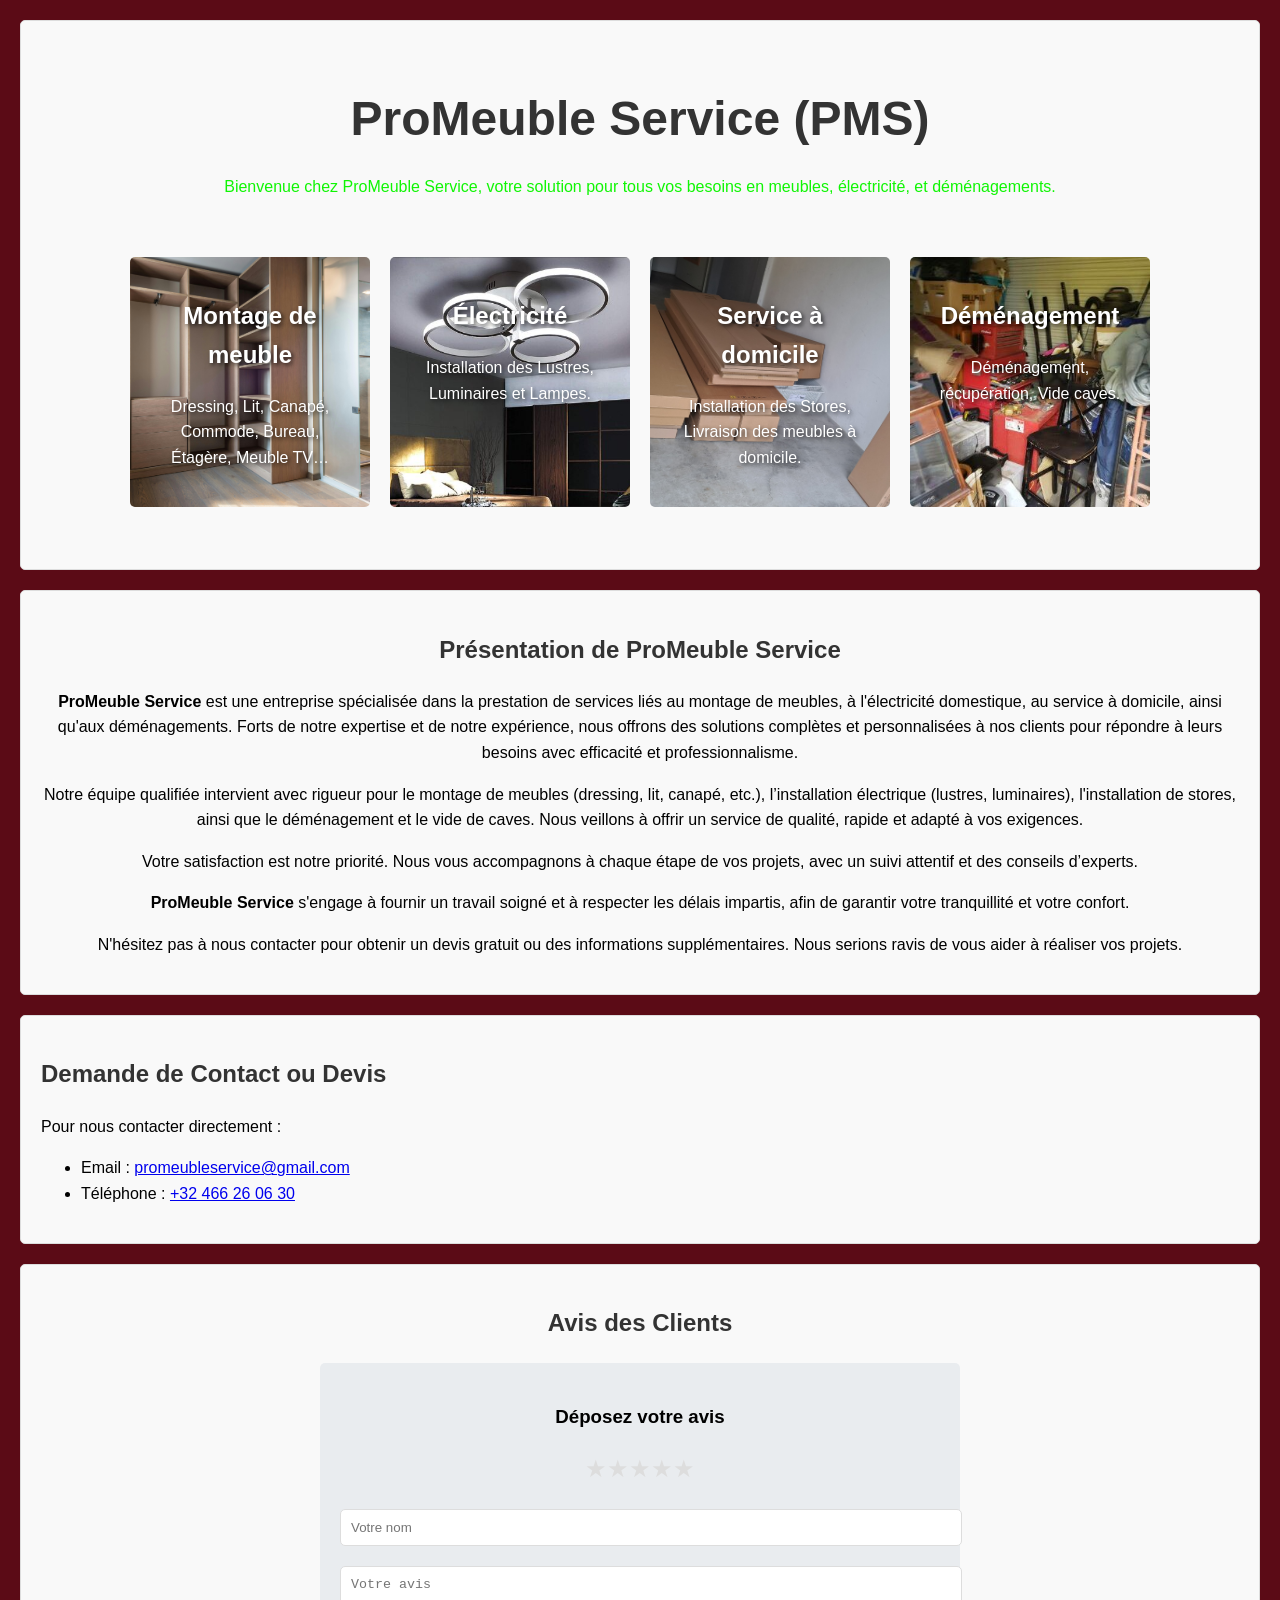
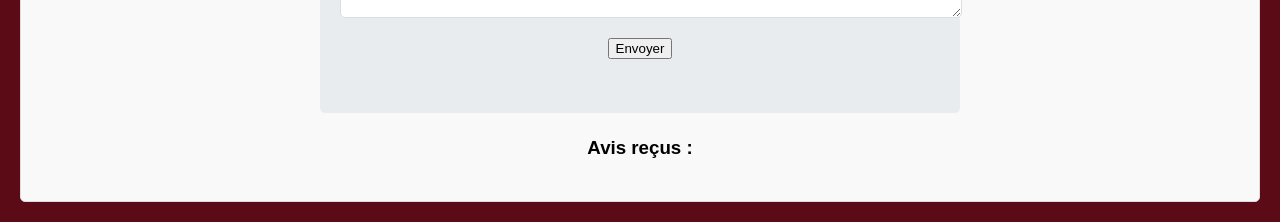
<file: index.html>
<!DOCTYPE html>
<html lang="fr">

<head>
    <meta charset="UTF-8">
    <meta name="viewport" content="width=device-width, initial-scale=1.0">
    <title>ProMeuble Service</title>
    <link rel="stylesheet" href="styles.css">
    <style>
        body {
            font-family: Arial, sans-serif;
            line-height: 1.6;
        }

        .section {
            padding: 20px;
            margin: 20px;
            border: 1px solid #ddd;
            border-radius: 5px;
            background: #f9f9f9;
        }

        .presentation {
            text-align: center;
        }

        .avis {
            text-align: center;
        }

        h1, h2 {
            color: #333;
            cursor: pointer;
        }

        /* Styles pour activités */
        .activite {
            display: flex;
            flex-wrap: wrap;
            justify-content: center;
        }

        .activite-item {
            background-size: cover;
            background-position: center;
            color: #fff;
            padding: 20px;
            margin: 10px;
            width: 200px;
            text-align: center;
            border-radius: 5px;
            position: relative;
        }

        /* Styles pour le formulaire d'avis */
        .avis-form {
            margin: 20px auto;
            max-width: 600px;
            padding: 20px;
            background-color: #e9ecef;
            border-radius: 5px;
        }

        .avis-form input,
        .avis-form textarea {
            width: 100%;
            padding: 10px;
            margin: 10px 0;
            border: 1px solid #ddd;
            border-radius: 5px;
        }

        .star-rating {
            display: flex;
            justify-content: center;
            margin: 10px 0;
        }

        .star {
            font-size: 24px;
            cursor: pointer;
            color: #ddd;
        }

        .star.selected {
            color: gold;
        }
    </style>
</head>

<body>
    <!-- Section Accueil -->
    <section id="accueil" class="section accueil">
        <h1>ProMeuble Service (PMS)</h1>
        <p>Bienvenue chez ProMeuble Service, votre solution pour tous vos besoins en meubles, électricité, et déménagements.</p>

        <!-- Activités -->
        <div class="activite">
            <div class="activite-item" style="background-image: url('image1.jpg');">
                <h2><a href="montage.html" style="color: white; text-decoration: none;">Montage de meuble</a></h2>
                <p>Dressing, Lit, Canapé, Commode, Bureau, Étagère, Meuble TV…</p>
            </div>
            <div class="activite-item" style="background-image: url('image2.jpg');">
                <h2><a href="electricite.html" style="color: white; text-decoration: none;">Électricité</a></h2>
                <p>Installation des Lustres, Luminaires et Lampes.</p>
            </div>
            <div class="activite-item" style="background-image: url('image3.jpg');">
                <h2><a href="service.html" style="color: white; text-decoration: none;">Service à domicile</a></h2>
                <p>Installation des Stores, Livraison des meubles à domicile.</p>
            </div>
            <div class="activite-item" style="background-image: url('image4.jpg');">
                <h2><a href="demenagement.html" style="color: white; text-decoration: none;">Déménagement</a></h2>
                <p>Déménagement, récupération, Vide caves.</p>
            </div>
        </div>
    </section>

    <!-- Section Présentation de l'entreprise -->
    <section id="presentation" class="section presentation">
        <h2>Présentation de ProMeuble Service</h2>
        <p><strong>ProMeuble Service</strong> est une entreprise spécialisée dans la prestation de services liés au montage de meubles, à l'électricité domestique, au service à domicile, ainsi qu'aux déménagements. Forts de notre expertise et de notre expérience, nous offrons des solutions complètes et personnalisées à nos clients pour répondre à leurs besoins avec efficacité et professionnalisme.</p>
        
        <p>Notre équipe qualifiée intervient avec rigueur pour le montage de meubles (dressing, lit, canapé, etc.), l’installation électrique (lustres, luminaires), l'installation de stores, ainsi que le déménagement et le vide de caves. Nous veillons à offrir un service de qualité, rapide et adapté à vos exigences.</p>

        <p>Votre satisfaction est notre priorité. Nous vous accompagnons à chaque étape de vos projets, avec un suivi attentif et des conseils d’experts.</p>

        <p><strong>ProMeuble Service</strong> s'engage à fournir un travail soigné et à respecter les délais impartis, afin de garantir votre tranquillité et votre confort.</p>

        <p>N'hésitez pas à nous contacter pour obtenir un devis gratuit ou des informations supplémentaires. Nous serions ravis de vous aider à réaliser vos projets.</p>
    </section>

    <!-- Section Contact -->
    <section id="contact" class="section contact">
        <h2>Demande de Contact ou Devis</h2>
        
        <!-- Informations de contact -->
        <p>Pour nous contacter directement :</p>
        <ul>
            <li>Email : <a href="mailto:promeubleservice@gmail.com">promeubleservice@gmail.com</a></li>
            <li>Téléphone : <a href="tel:+32466260630">+32 466 26 06 30</a></li>
        </ul>
    </section>

    <!-- Section Avis des clients -->
    <section id="avis" class="section avis">
        <h2>Avis des Clients</h2>
        <div class="avis-form">
            <h3>Déposez votre avis</h3>
            <form id="avisForm">
                <div class="star-rating" id="star-rating">
                    <span class="star" data-value="1">&#9733;</span>
                    <span class="star" data-value="2">&#9733;</span>
                    <span class="star" data-value="3">&#9733;</span>
                    <span class="star" data-value="4">&#9733;</span>
                    <span class="star" data-value="5">&#9733;</span>
                </div>
                <input type="text" placeholder="Votre nom" required>
                <textarea placeholder="Votre avis" required></textarea>
                <button type="submit">Envoyer</button>
            </form>
        </div>
        <div id="avisList">
            <h3>Avis reçus :</h3>
            <ul id="avisUl">
                <!-- Les avis seront affichés ici -->
            </ul>
        </div>
    </section>

    <script>
        const starRating = document.getElementById('star-rating');
        let ratingValue = 0;

        // Gérer la sélection des étoiles
        starRating.addEventListener('click', (e) => {
            if (e.target.classList.contains('star')) {
                ratingValue = e.target.getAttribute('data-value');
                const stars = starRating.querySelectorAll('.star');
                stars.forEach((star, index) => {
                    star.classList.toggle('selected', index < ratingValue);
                });
            }
        });

        // Gérer l'envoi du formulaire
        document.getElementById('avisForm').addEventListener('submit', function(e) {
            e.preventDefault(); // Empêcher l'envoi du formulaire
            const name = this.querySelector('input').value;
            const message = this.querySelector('textarea').value;

            // Créer un nouvel élément d'avis
            const li = document.createElement('li');
            li.textContent = `${name} (Évaluation: ${ratingValue} étoiles): ${message}`;
            document.getElementById('avisUl').appendChild(li);

            // Réinitialiser le formulaire
            this.reset();
            ratingValue = 0;
            starRating.querySelectorAll('.star').forEach(star => star.classList.remove('selected'));
        });
    </script>
</body>

</html>
</file>
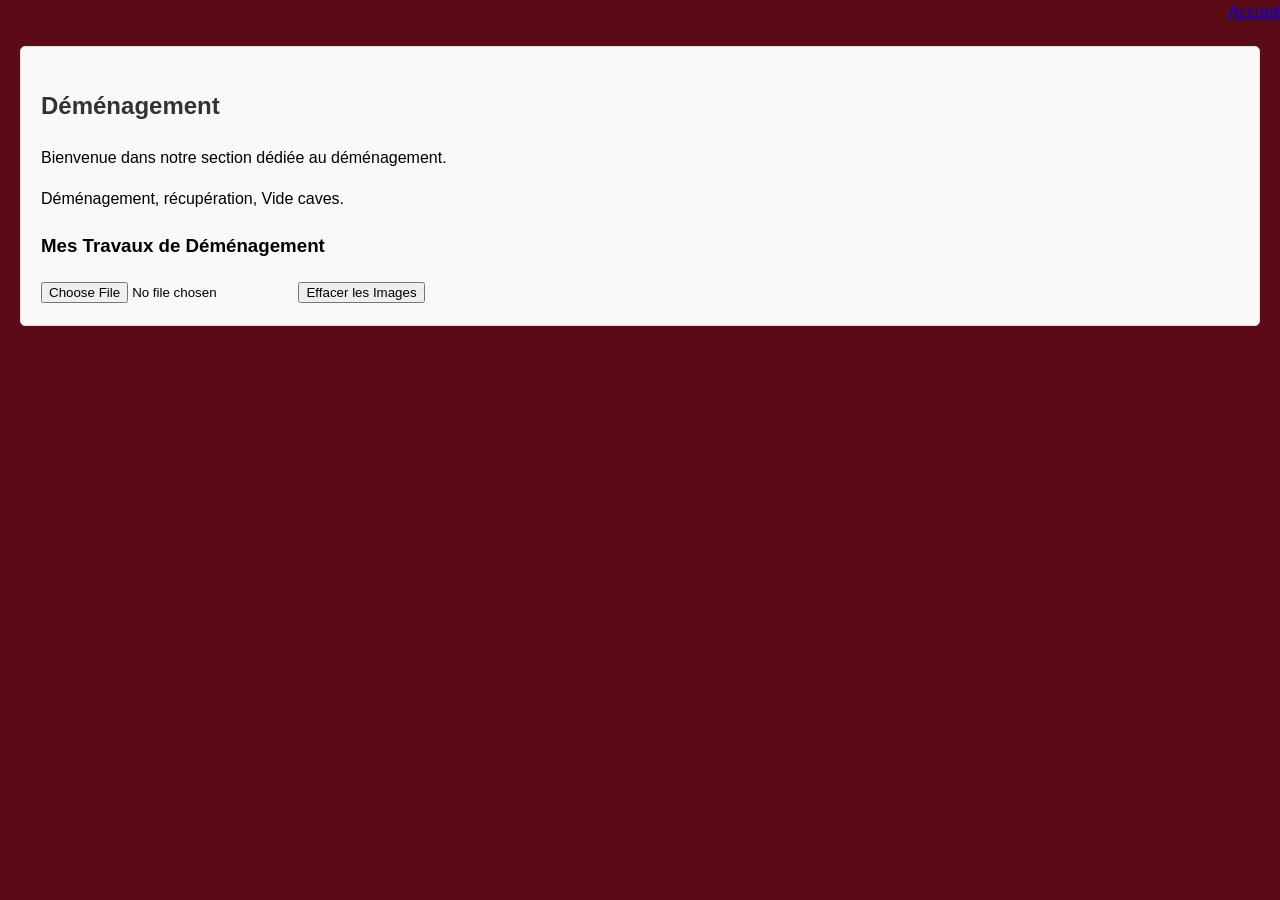
<file: demenagement.html>
<!DOCTYPE html>
<html lang="fr">

<head>
    <meta charset="UTF-8">
    <meta name="viewport" content="width=device-width, initial-scale=1.0">
    <title>Déménagement - ProMeuble Service</title>
    <link rel="stylesheet" href="styles.css">
    <style>
        body {
            font-family: Arial, sans-serif;
            line-height: 1.6;
        }

        .section {
            padding: 20px;
            margin: 20px;
            border: 1px solid #ddd;
            border-radius: 5px;
            background: #f9f9f9;
        }

        .nav {
            text-align: right;
        }

        h1 {
            color: #333;
        }
    </style>
</head>

<body>
    <div class="nav">
        <a href="index.html">Accueil</a>
    </div>
    
    <section class="section">
        <h1>Déménagement</h1>
        <p>Bienvenue dans notre section dédiée au déménagement.</p>
        <p>Déménagement, récupération, Vide caves.</p>

        <!-- Espace pour les travaux -->
        <h3>Mes Travaux de Déménagement</h3>
        <div id="demenagementImages" class="work-images">
            <!-- Les images de déménagement seront affichées ici -->
        </div>
        <div class="upload-section">
            <input type="file" accept="image/*" onchange="uploadImage(event, 'demenagementImages')">
            <button onclick="clearImages('demenagementImages')">Effacer les Images</button>
        </div>
    </section>

    <script>
        function uploadImage(event, sectionId) {
            const file = event.target.files[0];
            const img = document.createElement('img');
            img.src = URL.createObjectURL(file);
            document.getElementById(sectionId).appendChild(img);
        }

        function clearImages(sectionId) {
            const section = document.getElementById(sectionId);
            while (section.firstChild) {
                section.removeChild(section.firstChild);
            }
        }
    </script>
</body>

</html>
</file>
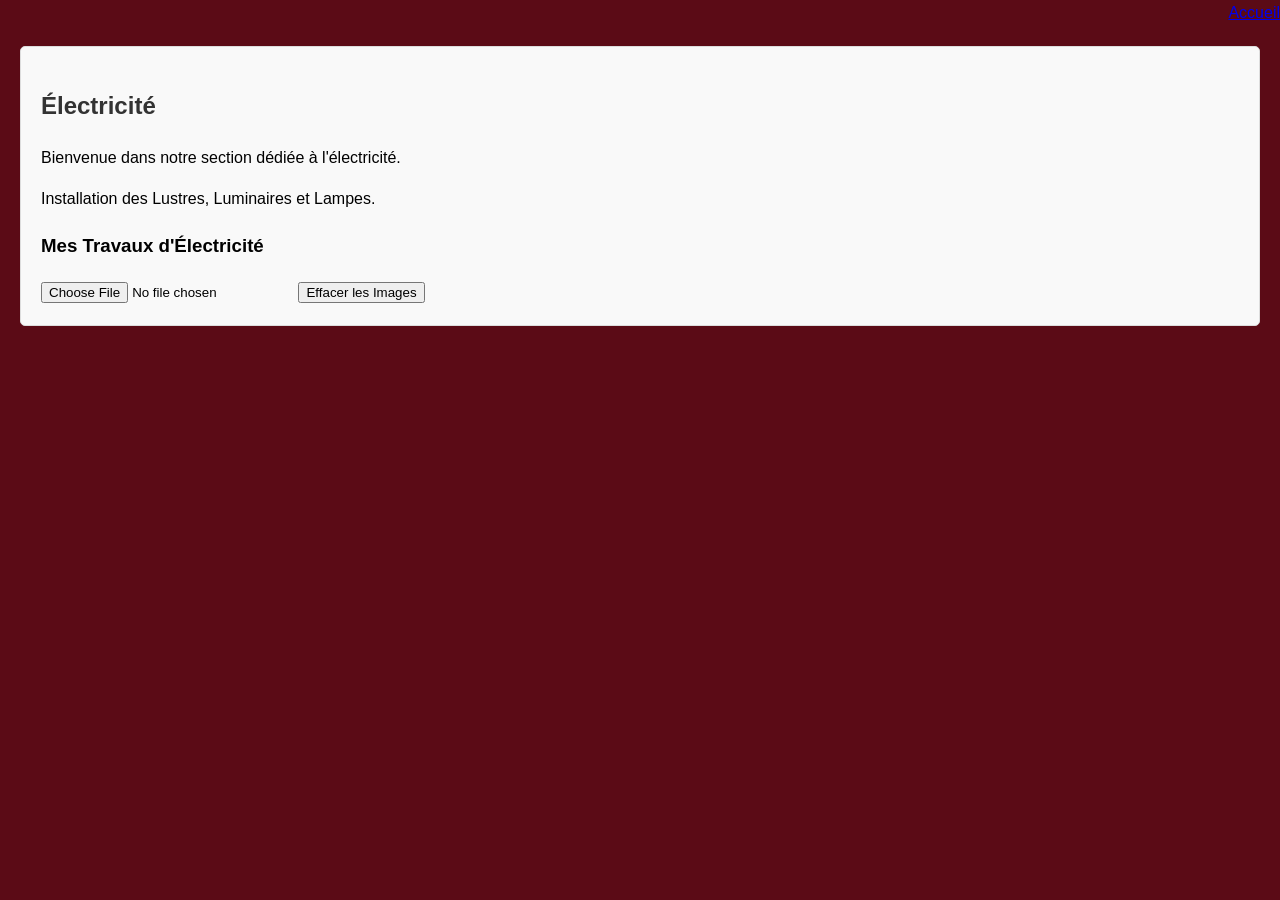
<file: electricite.html>
<!DOCTYPE html>
<html lang="fr">

<head>
    <meta charset="UTF-8">
    <meta name="viewport" content="width=device-width, initial-scale=1.0">
    <title>Électricité - ProMeuble Service</title>
    <link rel="stylesheet" href="styles.css">
    <style>
        body {
            font-family: Arial, sans-serif;
            line-height: 1.6;
        }

        .section {
            padding: 20px;
            margin: 20px;
            border: 1px solid #ddd;
            border-radius: 5px;
            background: #f9f9f9;
        }

        .nav {
            text-align: right;
        }

        h1 {
            color: #333;
        }
    </style>
</head>

<body>
    <div class="nav">
        <a href="index.html">Accueil</a>
    </div>
    
    <section class="section">
        <h1>Électricité</h1>
        <p>Bienvenue dans notre section dédiée à l'électricité.</p>
        <p>Installation des Lustres, Luminaires et Lampes.</p>

        <!-- Espace pour les travaux -->
        <h3>Mes Travaux d'Électricité</h3>
        <div id="electriciteImages" class="work-images">
            <!-- Les images d'électricité seront affichées ici -->
        </div>
        <div class="upload-section">
            <input type="file" accept="image/*" onchange="uploadImage(event, 'electriciteImages')">
            <button onclick="clearImages('electriciteImages')">Effacer les Images</button>
        </div>
    </section>

    <script>
        function uploadImage(event, sectionId) {
            const file = event.target.files[0];
            const img = document.createElement('img');
            img.src = URL.createObjectURL(file);
            document.getElementById(sectionId).appendChild(img);
        }

        function clearImages(sectionId) {
            const section = document.getElementById(sectionId);
            while (section.firstChild) {
                section.removeChild(section.firstChild);
            }
        }
    </script>
</body>

</html>
</file>
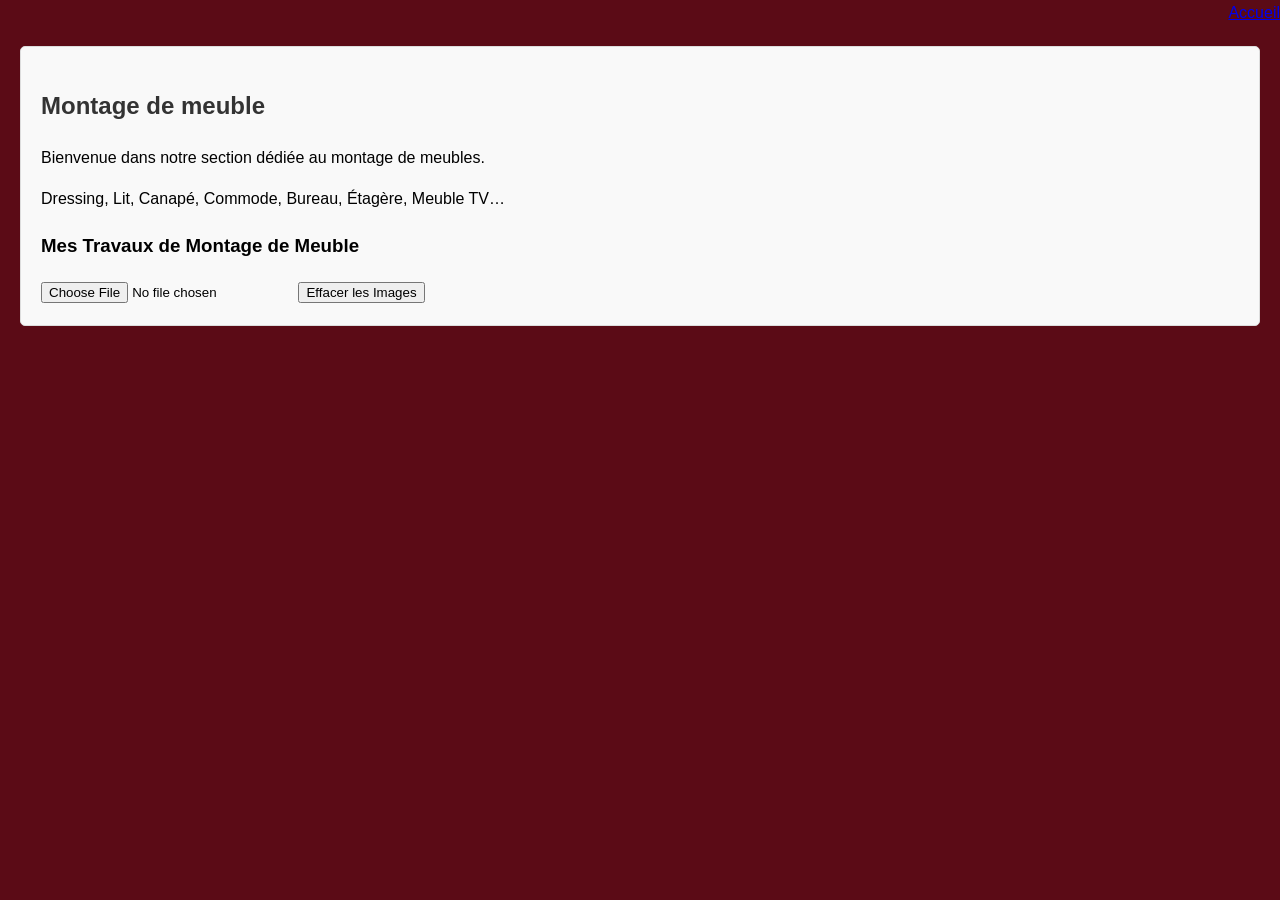
<file: montage.html>
<!DOCTYPE html>
<html lang="fr">

<head>
    <meta charset="UTF-8">
    <meta name="viewport" content="width=device-width, initial-scale=1.0">
    <title>Montage de meuble - ProMeuble Service</title>
    <link rel="stylesheet" href="styles.css">
    <style>
        body {
            font-family: Arial, sans-serif;
            line-height: 1.6;
        }

        .section {
            padding: 20px;
            margin: 20px;
            border: 1px solid #ddd;
            border-radius: 5px;
            background: #f9f9f9;
        }

        .nav {
            text-align: right;
        }

        h1 {
            color: #333;
        }
    </style>
</head>

<body>
    <div class="nav">
        <a href="index.html">Accueil</a>
    </div>
    
    <section class="section">
        <h1>Montage de meuble</h1>
        <p>Bienvenue dans notre section dédiée au montage de meubles.</p>
        <p>Dressing, Lit, Canapé, Commode, Bureau, Étagère, Meuble TV…</p>

        <!-- Espace pour les travaux -->
        <h3>Mes Travaux de Montage de Meuble</h3>
        <div id="montageImages" class="work-images">
            <!-- Les images de montage de meubles seront affichées ici -->
        </div>
        <div class="upload-section">
            <input type="file" accept="image/*" onchange="uploadImage(event, 'montageImages')">
            <button onclick="clearImages('montageImages')">Effacer les Images</button>
        </div>
    </section>

    <script>
        function uploadImage(event, sectionId) {
            const file = event.target.files[0];
            const img = document.createElement('img');
            img.src = URL.createObjectURL(file);
            document.getElementById(sectionId).appendChild(img);
        }

        function clearImages(sectionId) {
            const section = document.getElementById(sectionId);
            while (section.firstChild) {
                section.removeChild(section.firstChild);
            }
        }
    </script>
</body>

</html>
</file>
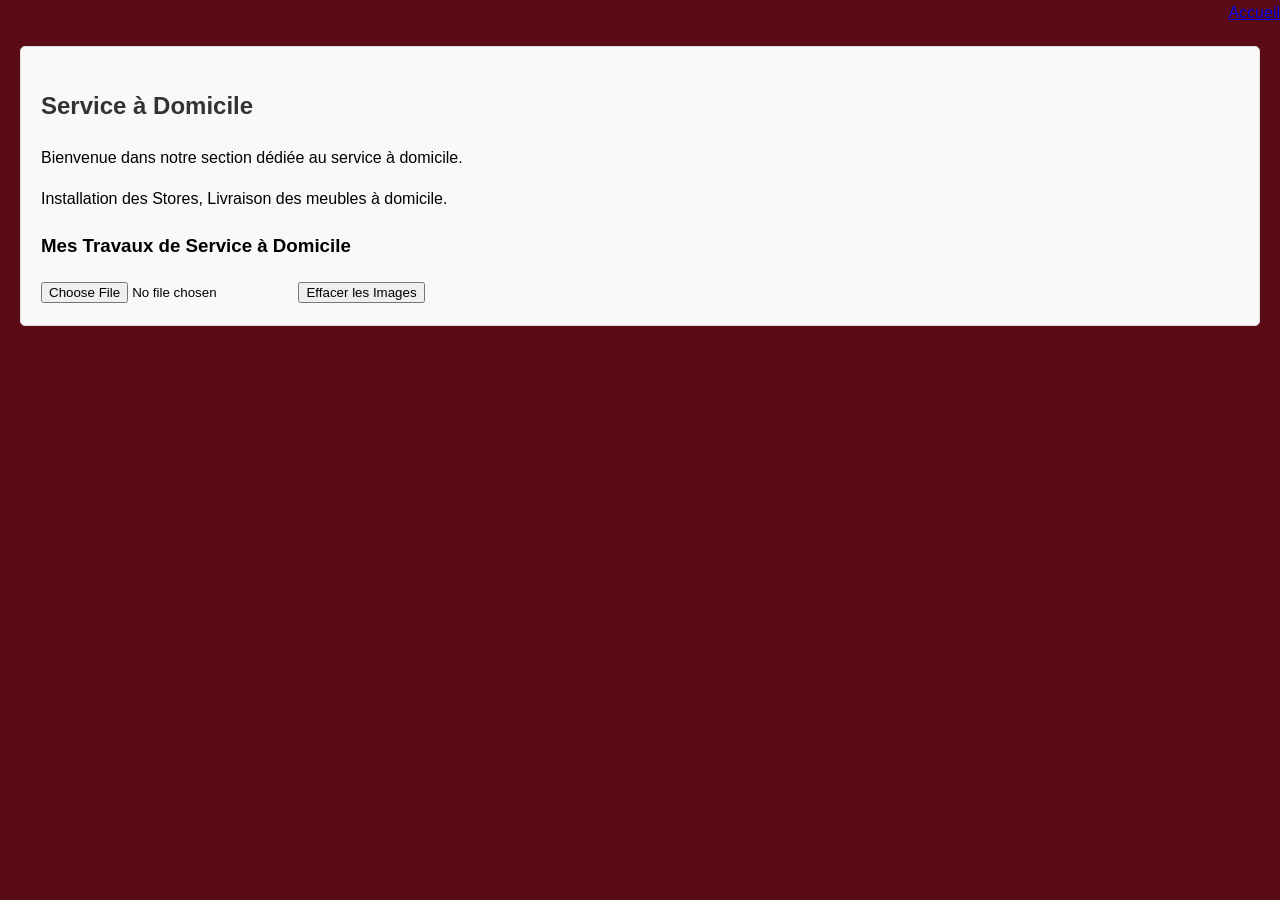
<file: service.html>
<!DOCTYPE html>
<html lang="fr">

<head>
    <meta charset="UTF-8">
    <meta name="viewport" content="width=device-width, initial-scale=1.0">
    <title>Service à Domicile - ProMeuble Service</title>
    <link rel="stylesheet" href="styles.css">
    <style>
        body {
            font-family: Arial, sans-serif;
            line-height: 1.6;
        }

        .section {
            padding: 20px;
            margin: 20px;
            border: 1px solid #ddd;
            border-radius: 5px;
            background: #f9f9f9;
        }

        .nav {
            text-align: right;
        }

        h1 {
            color: #333;
        }
    </style>
</head>

<body>
    <div class="nav">
        <a href="index.html">Accueil</a>
    </div>
    
    <section class="section">
        <h1>Service à Domicile</h1>
        <p>Bienvenue dans notre section dédiée au service à domicile.</p>
        <p>Installation des Stores, Livraison des meubles à domicile.</p>

        <!-- Espace pour les travaux -->
        <h3>Mes Travaux de Service à Domicile</h3>
        <div id="serviceImages" class="work-images">
            <!-- Les images de service à domicile seront affichées ici -->
        </div>
        <div class="upload-section">
            <input type="file" accept="image/*" onchange="uploadImage(event, 'serviceImages')">
            <button onclick="clearImages('serviceImages')">Effacer les Images</button>
        </div>
    </section>

    <script>
        function uploadImage(event, sectionId) {
            const file = event.target.files[0];
            const img = document.createElement('img');
            img.src = URL.createObjectURL(file);
            document.getElementById(sectionId).appendChild(img);
        }

        function clearImages(sectionId) {
            const section = document.getElementById(sectionId);
            while (section.firstChild) {
                section.removeChild(section.firstChild);
            }
        }
    </script>
</body>

</html>
</file>
<file: styles.css>
/* Style général */
body {
    font-family: Arial, sans-serif;
    margin: 0;
    padding: 0;
    background-color: #5b0b16;
}

/* Style du menu */
nav {
    background-color: #2808f6;
    padding: 1rem;
}

nav ul {
    list-style-type: none;
    margin: 0;
    padding: 0;
    text-align: center;
}

nav ul li {
    display: inline;
    margin-right: 20px;
}

nav ul li a {
    color: rgb(85, 33, 16);
    text-decoration: none;
    font-size: 18px;
}

/* Section Accueil */
.accueil {
    text-align: center;
    padding: 2rem;
    background-color: #007BFF;
    color: rgb(16, 245, 4);
}

.accueil h1 {
    font-size: 48px;
    margin-bottom: 1rem;
}

.activite {
    display: flex;
    justify-content: space-around;
    padding: 2rem;
}

.activite-item {
    background-size: cover;
    background-position: center;
    width: 22%;
    padding: 2rem;
    color: white;
    text-shadow: 2px 2px 4px rgba(0, 0, 0, 0.7);
    border-radius: 10px;
}

/* Section Avis */
.avis {
    padding: 2rem;
    text-align: center;
    background-color: #f8f9fa;
}

.avis form {
    margin-bottom: 2rem;
}

/* Section Contact */
.contact {
    padding: 2rem;
    background-color: #fff;
}

.contact form {
    max-width: 600px;
    margin: 0 auto;
}

.contact input, .contact textarea, .contact button {
    width: 100%;
    padding: 0.5rem;
    margin: 0.5rem 0;
}
</file>
